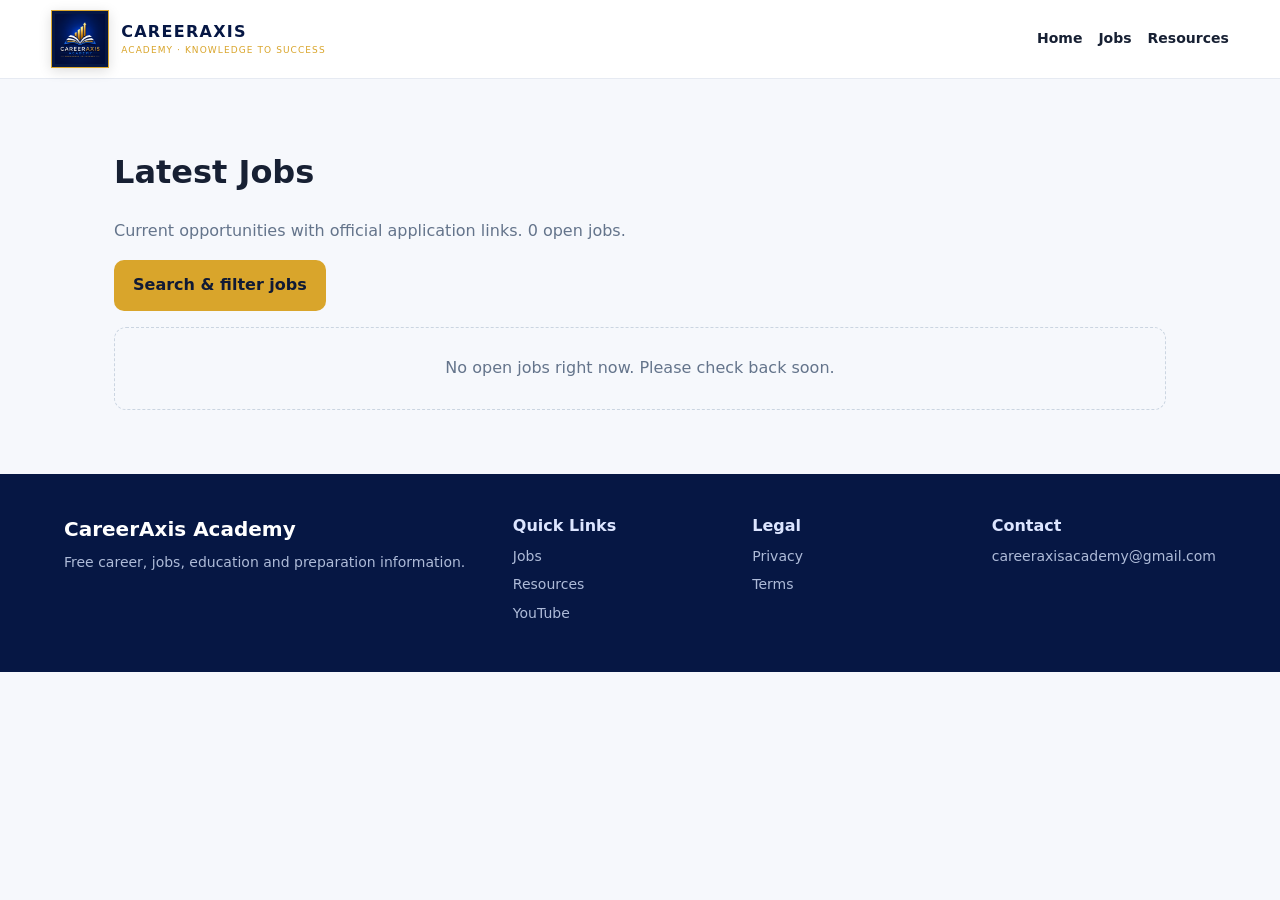
<file: jobs/index.html>
<!doctype html>
<!--careeraxis-generated-->
<html lang="en">
<head>
<meta charset="utf-8">
<meta name="viewport" content="width=device-width,initial-scale=1">
<title>Latest Jobs – Government, IT &amp; Fresher Openings | CareerAxis Academy</title>
<meta name="description" content="Browse current job openings with official application links, eligibility and last dates on CareerAxis Academy.">
<meta name="robots" content="index,follow,max-image-preview:large">
<link rel="canonical" href="https://careeraxisacademy.in/jobs/">
<link rel="icon" href="/assets/careeraxis-logo.png">
<meta property="og:type" content="website">
<meta property="og:site_name" content="CareerAxis Academy">
<meta property="og:title" content="Latest Jobs – Government, IT &amp; Fresher Openings | CareerAxis Academy">
<meta property="og:description" content="Browse current job openings with official application links, eligibility and last dates on CareerAxis Academy.">
<meta property="og:url" content="https://careeraxisacademy.in/jobs/">
<meta property="og:image" content="https://careeraxisacademy.in/assets/careeraxis-logo.png">
<meta name="twitter:card" content="summary">
<link rel="stylesheet" href="/styles.css">
<script type="application/ld+json">{"@context":"https://schema.org","@type":"CollectionPage","name":"Latest Jobs","url":"https://careeraxisacademy.in/jobs/"}</script>
</head>
<body>

<a class="skip-link" href="#main">Skip to content</a>
<header class="top">
  <a class="brand" href="/" aria-label="CareerAxis Academy home">
    <span class="logo-wrap"><img src="/assets/careeraxis-logo.png" alt="CareerAxis Academy"></span>
    <span><b>CAREERAXIS</b><small>ACADEMY · KNOWLEDGE TO SUCCESS</small></span>
  </a>
  <div class="static-links"><a href="/">Home</a><a href="/jobs/">Jobs</a><a href="/#resources">Resources</a></div>
</header>
<main id="main" class="section">

<h1>Latest Jobs</h1>
<p class="muted">Current opportunities with official application links. 0 open jobs.</p>
<p><a class="btn primary" href="/#jobs">Search &amp; filter jobs</a></p>
<p class="empty">No open jobs right now. Please check back soon.</p>
</main>

<footer>
  <div><strong>CareerAxis Academy</strong><p>Free career, jobs, education and preparation information.</p></div>
  <div><b>Quick Links</b><a href="/jobs/">Jobs</a><a href="/#resources">Resources</a><a href="/#youtube">YouTube</a></div>
  <div><b>Legal</b><a href="/privacy.html">Privacy</a><a href="/terms.html">Terms</a></div>
  <div><b>Contact</b><a href="mailto:careeraxisacademy@gmail.com">careeraxisacademy@gmail.com</a></div>
</footer>
</body>
</html>
</file>
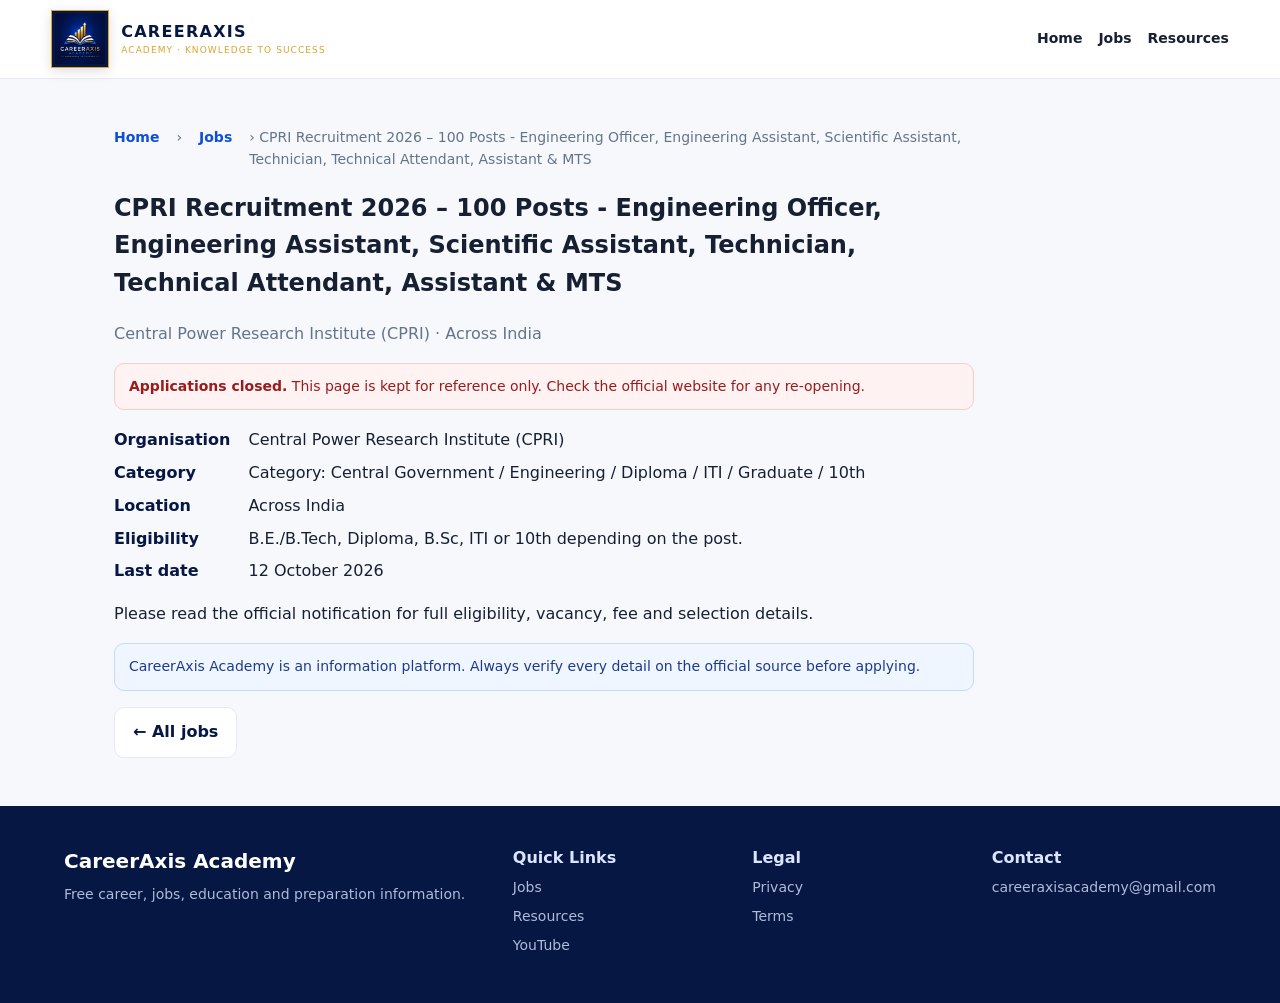
<file: jobs/cpri-recruitment-2026-100-posts-engineering-officer-engineering-assist-67ce82/index.html>
<!doctype html>
<!--careeraxis-generated-->
<html lang="en">
<head>
<meta charset="utf-8">
<meta name="viewport" content="width=device-width,initial-scale=1">
<title>CPRI Recruitment 2026 – 100 Posts - Engineering Officer, Engineering Assistant, Scientific Assistant, Technician, Technical Attendant, Assistant &amp; MTS – Central Power Research Institute (CPRI) | CareerAxis Academy</title>
<meta name="description" content="CPRI Recruitment 2026 – 100 Posts - Engineering Officer, Engineering Assistant, Scientific Assistant, Technician, Technical Attendant, Assistant &amp; MTS at…">
<meta name="robots" content="noindex,follow">
<link rel="canonical" href="https://careeraxisacademy.in/jobs/cpri-recruitment-2026-100-posts-engineering-officer-engineering-assist-67ce82/">
<link rel="icon" href="/assets/careeraxis-logo.png">
<meta property="og:type" content="website">
<meta property="og:site_name" content="CareerAxis Academy">
<meta property="og:title" content="CPRI Recruitment 2026 – 100 Posts - Engineering Officer, Engineering Assistant, Scientific Assistant, Technician, Technical Attendant, Assistant &amp; MTS – Central Power Research Institute (CPRI) | CareerAxis Academy">
<meta property="og:description" content="CPRI Recruitment 2026 – 100 Posts - Engineering Officer, Engineering Assistant, Scientific Assistant, Technician, Technical Attendant, Assistant &amp; MTS at…">
<meta property="og:url" content="https://careeraxisacademy.in/jobs/cpri-recruitment-2026-100-posts-engineering-officer-engineering-assist-67ce82/">
<meta property="og:image" content="https://careeraxisacademy.in/assets/careeraxis-logo.png">
<meta name="twitter:card" content="summary">
<link rel="stylesheet" href="/styles.css">
<script type="application/ld+json">{"@context":"https://schema.org","@type":"BreadcrumbList","itemListElement":[{"@type":"ListItem","position":1,"name":"Home","item":"https://careeraxisacademy.in/"},{"@type":"ListItem","position":2,"name":"Jobs","item":"https://careeraxisacademy.in/jobs/"},{"@type":"ListItem","position":3,"name":"CPRI Recruitment 2026 – 100 Posts - Engineering Officer, Engineering Assistant, Scientific Assistant, Technician, Technical Attendant, Assistant \u0026 MTS","item":"https://careeraxisacademy.in/jobs/cpri-recruitment-2026-100-posts-engineering-officer-engineering-assist-67ce82/"}]}</script>
</head>
<body>

<a class="skip-link" href="#main">Skip to content</a>
<header class="top">
  <a class="brand" href="/" aria-label="CareerAxis Academy home">
    <span class="logo-wrap"><img src="/assets/careeraxis-logo.png" alt="CareerAxis Academy"></span>
    <span><b>CAREERAXIS</b><small>ACADEMY · KNOWLEDGE TO SUCCESS</small></span>
  </a>
  <div class="static-links"><a href="/">Home</a><a href="/jobs/">Jobs</a><a href="/#resources">Resources</a></div>
</header>
<main id="main" class="section">

<article class="job-detail">
  <nav class="crumbs" aria-label="Breadcrumb"><a href="/">Home</a> › <a href="/jobs/">Jobs</a> › CPRI Recruitment 2026 – 100 Posts - Engineering Officer, Engineering Assistant, Scientific Assistant, Technician, Technical Attendant, Assistant &amp; MTS</nav>
  <h1>CPRI Recruitment 2026 – 100 Posts - Engineering Officer, Engineering Assistant, Scientific Assistant, Technician, Technical Attendant, Assistant &amp; MTS</h1>
  <p class="muted">Central Power Research Institute (CPRI) · Across India</p>
  <div class="notice closed"><b>Applications closed.</b> This page is kept for reference only. Check the official website for any re-opening.</div>
  <dl><dt>Organisation</dt><dd>Central Power Research Institute (CPRI)</dd><dt>Category</dt><dd>Category: Central Government / Engineering / Diploma / ITI / Graduate / 10th</dd><dt>Location</dt><dd>Across India</dd><dt>Eligibility</dt><dd>B.E./B.Tech, Diploma, B.Sc, ITI or 10th depending on the post.</dd><dt>Last date</dt><dd>12 October 2026</dd></dl>
  <p>Please read the official notification for full eligibility, vacancy, fee and selection details.</p>
  <div class="notice">CareerAxis Academy is an information platform. Always verify every detail on the official source before applying.</div>
  <div class="job-actions">
    <a class="btn outline" href="/jobs/">← All jobs</a>
    
  </div>
</article>
</main>

<footer>
  <div><strong>CareerAxis Academy</strong><p>Free career, jobs, education and preparation information.</p></div>
  <div><b>Quick Links</b><a href="/jobs/">Jobs</a><a href="/#resources">Resources</a><a href="/#youtube">YouTube</a></div>
  <div><b>Legal</b><a href="/privacy.html">Privacy</a><a href="/terms.html">Terms</a></div>
  <div><b>Contact</b><a href="mailto:careeraxisacademy@gmail.com">careeraxisacademy@gmail.com</a></div>
</footer>
</body>
</html>
</file>
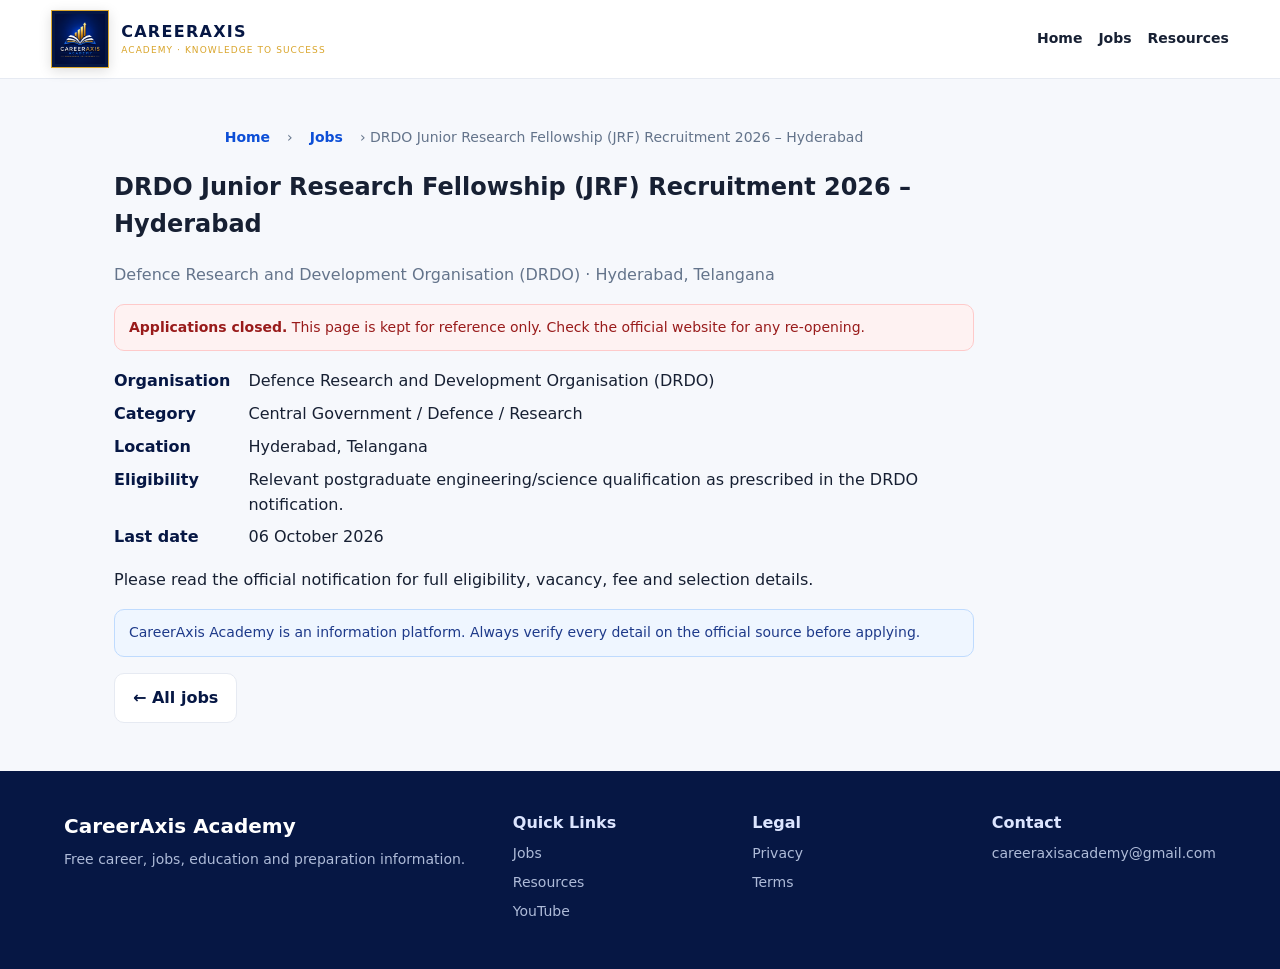
<file: jobs/drdo-junior-research-fellowship-jrf-recruitment-2026-hyderabad-defence-f3a633/index.html>
<!doctype html>
<!--careeraxis-generated-->
<html lang="en">
<head>
<meta charset="utf-8">
<meta name="viewport" content="width=device-width,initial-scale=1">
<title>DRDO Junior Research Fellowship (JRF) Recruitment 2026 – Hyderabad – Defence Research and Development Organisation (DRDO) | CareerAxis Academy</title>
<meta name="description" content="DRDO Junior Research Fellowship (JRF) Recruitment 2026 – Hyderabad at Defence Research and Development Organisation (DRDO), Hyderabad, Telangana.…">
<meta name="robots" content="noindex,follow">
<link rel="canonical" href="https://careeraxisacademy.in/jobs/drdo-junior-research-fellowship-jrf-recruitment-2026-hyderabad-defence-f3a633/">
<link rel="icon" href="/assets/careeraxis-logo.png">
<meta property="og:type" content="website">
<meta property="og:site_name" content="CareerAxis Academy">
<meta property="og:title" content="DRDO Junior Research Fellowship (JRF) Recruitment 2026 – Hyderabad – Defence Research and Development Organisation (DRDO) | CareerAxis Academy">
<meta property="og:description" content="DRDO Junior Research Fellowship (JRF) Recruitment 2026 – Hyderabad at Defence Research and Development Organisation (DRDO), Hyderabad, Telangana.…">
<meta property="og:url" content="https://careeraxisacademy.in/jobs/drdo-junior-research-fellowship-jrf-recruitment-2026-hyderabad-defence-f3a633/">
<meta property="og:image" content="https://careeraxisacademy.in/assets/careeraxis-logo.png">
<meta name="twitter:card" content="summary">
<link rel="stylesheet" href="/styles.css">
<script type="application/ld+json">{"@context":"https://schema.org","@type":"BreadcrumbList","itemListElement":[{"@type":"ListItem","position":1,"name":"Home","item":"https://careeraxisacademy.in/"},{"@type":"ListItem","position":2,"name":"Jobs","item":"https://careeraxisacademy.in/jobs/"},{"@type":"ListItem","position":3,"name":"DRDO Junior Research Fellowship (JRF) Recruitment 2026 – Hyderabad","item":"https://careeraxisacademy.in/jobs/drdo-junior-research-fellowship-jrf-recruitment-2026-hyderabad-defence-f3a633/"}]}</script>
</head>
<body>

<a class="skip-link" href="#main">Skip to content</a>
<header class="top">
  <a class="brand" href="/" aria-label="CareerAxis Academy home">
    <span class="logo-wrap"><img src="/assets/careeraxis-logo.png" alt="CareerAxis Academy"></span>
    <span><b>CAREERAXIS</b><small>ACADEMY · KNOWLEDGE TO SUCCESS</small></span>
  </a>
  <div class="static-links"><a href="/">Home</a><a href="/jobs/">Jobs</a><a href="/#resources">Resources</a></div>
</header>
<main id="main" class="section">

<article class="job-detail">
  <nav class="crumbs" aria-label="Breadcrumb"><a href="/">Home</a> › <a href="/jobs/">Jobs</a> › DRDO Junior Research Fellowship (JRF) Recruitment 2026 – Hyderabad</nav>
  <h1>DRDO Junior Research Fellowship (JRF) Recruitment 2026 – Hyderabad</h1>
  <p class="muted">Defence Research and Development Organisation (DRDO) · Hyderabad, Telangana</p>
  <div class="notice closed"><b>Applications closed.</b> This page is kept for reference only. Check the official website for any re-opening.</div>
  <dl><dt>Organisation</dt><dd>Defence Research and Development Organisation (DRDO)</dd><dt>Category</dt><dd>Central Government / Defence / Research</dd><dt>Location</dt><dd>Hyderabad, Telangana</dd><dt>Eligibility</dt><dd>Relevant postgraduate engineering/science qualification as prescribed in the DRDO notification.</dd><dt>Last date</dt><dd>06 October 2026</dd></dl>
  <p>Please read the official notification for full eligibility, vacancy, fee and selection details.</p>
  <div class="notice">CareerAxis Academy is an information platform. Always verify every detail on the official source before applying.</div>
  <div class="job-actions">
    <a class="btn outline" href="/jobs/">← All jobs</a>
    
  </div>
</article>
</main>

<footer>
  <div><strong>CareerAxis Academy</strong><p>Free career, jobs, education and preparation information.</p></div>
  <div><b>Quick Links</b><a href="/jobs/">Jobs</a><a href="/#resources">Resources</a><a href="/#youtube">YouTube</a></div>
  <div><b>Legal</b><a href="/privacy.html">Privacy</a><a href="/terms.html">Terms</a></div>
  <div><b>Contact</b><a href="mailto:careeraxisacademy@gmail.com">careeraxisacademy@gmail.com</a></div>
</footer>
</body>
</html>
</file>
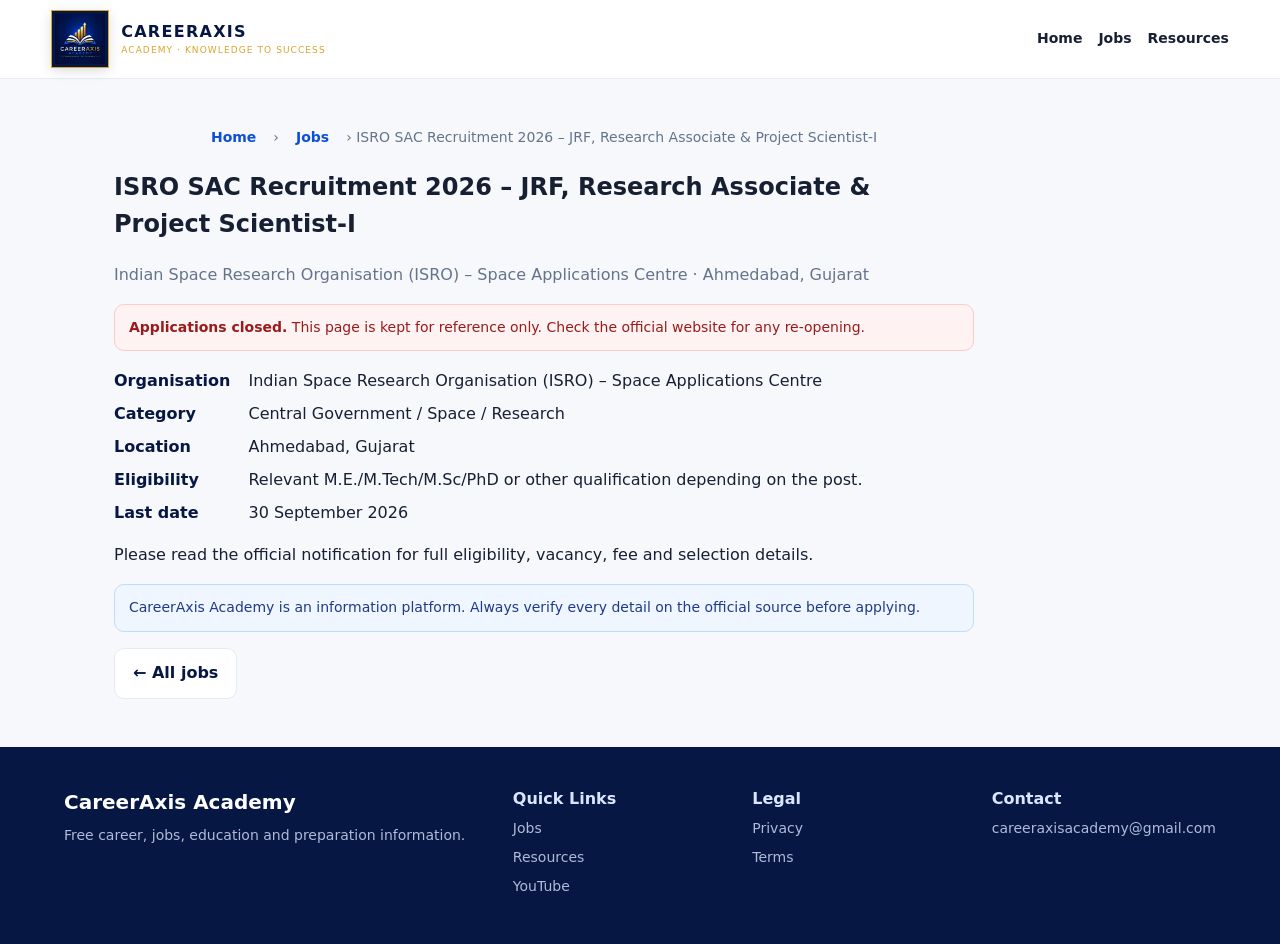
<file: jobs/isro-sac-recruitment-2026-jrf-research-associate-project-scientist-i-i-1db878/index.html>
<!doctype html>
<!--careeraxis-generated-->
<html lang="en">
<head>
<meta charset="utf-8">
<meta name="viewport" content="width=device-width,initial-scale=1">
<title>ISRO SAC Recruitment 2026 – JRF, Research Associate &amp; Project Scientist-I – Indian Space Research Organisation (ISRO) – Space Applications Centre | CareerAxis Academy</title>
<meta name="description" content="ISRO SAC Recruitment 2026 – JRF, Research Associate &amp; Project Scientist-I at Indian Space Research Organisation (ISRO) – Space Applications Centre,…">
<meta name="robots" content="noindex,follow">
<link rel="canonical" href="https://careeraxisacademy.in/jobs/isro-sac-recruitment-2026-jrf-research-associate-project-scientist-i-i-1db878/">
<link rel="icon" href="/assets/careeraxis-logo.png">
<meta property="og:type" content="website">
<meta property="og:site_name" content="CareerAxis Academy">
<meta property="og:title" content="ISRO SAC Recruitment 2026 – JRF, Research Associate &amp; Project Scientist-I – Indian Space Research Organisation (ISRO) – Space Applications Centre | CareerAxis Academy">
<meta property="og:description" content="ISRO SAC Recruitment 2026 – JRF, Research Associate &amp; Project Scientist-I at Indian Space Research Organisation (ISRO) – Space Applications Centre,…">
<meta property="og:url" content="https://careeraxisacademy.in/jobs/isro-sac-recruitment-2026-jrf-research-associate-project-scientist-i-i-1db878/">
<meta property="og:image" content="https://careeraxisacademy.in/assets/careeraxis-logo.png">
<meta name="twitter:card" content="summary">
<link rel="stylesheet" href="/styles.css">
<script type="application/ld+json">{"@context":"https://schema.org","@type":"BreadcrumbList","itemListElement":[{"@type":"ListItem","position":1,"name":"Home","item":"https://careeraxisacademy.in/"},{"@type":"ListItem","position":2,"name":"Jobs","item":"https://careeraxisacademy.in/jobs/"},{"@type":"ListItem","position":3,"name":"ISRO SAC Recruitment 2026 – JRF, Research Associate \u0026 Project Scientist-I","item":"https://careeraxisacademy.in/jobs/isro-sac-recruitment-2026-jrf-research-associate-project-scientist-i-i-1db878/"}]}</script>
</head>
<body>

<a class="skip-link" href="#main">Skip to content</a>
<header class="top">
  <a class="brand" href="/" aria-label="CareerAxis Academy home">
    <span class="logo-wrap"><img src="/assets/careeraxis-logo.png" alt="CareerAxis Academy"></span>
    <span><b>CAREERAXIS</b><small>ACADEMY · KNOWLEDGE TO SUCCESS</small></span>
  </a>
  <div class="static-links"><a href="/">Home</a><a href="/jobs/">Jobs</a><a href="/#resources">Resources</a></div>
</header>
<main id="main" class="section">

<article class="job-detail">
  <nav class="crumbs" aria-label="Breadcrumb"><a href="/">Home</a> › <a href="/jobs/">Jobs</a> › ISRO SAC Recruitment 2026 – JRF, Research Associate &amp; Project Scientist-I</nav>
  <h1>ISRO SAC Recruitment 2026 – JRF, Research Associate &amp; Project Scientist-I</h1>
  <p class="muted">Indian Space Research Organisation (ISRO) – Space Applications Centre · Ahmedabad, Gujarat</p>
  <div class="notice closed"><b>Applications closed.</b> This page is kept for reference only. Check the official website for any re-opening.</div>
  <dl><dt>Organisation</dt><dd>Indian Space Research Organisation (ISRO) – Space Applications Centre</dd><dt>Category</dt><dd>Central Government / Space / Research</dd><dt>Location</dt><dd>Ahmedabad, Gujarat</dd><dt>Eligibility</dt><dd>Relevant M.E./M.Tech/M.Sc/PhD or other qualification depending on the post.</dd><dt>Last date</dt><dd>30 September 2026</dd></dl>
  <p>Please read the official notification for full eligibility, vacancy, fee and selection details.</p>
  <div class="notice">CareerAxis Academy is an information platform. Always verify every detail on the official source before applying.</div>
  <div class="job-actions">
    <a class="btn outline" href="/jobs/">← All jobs</a>
    
  </div>
</article>
</main>

<footer>
  <div><strong>CareerAxis Academy</strong><p>Free career, jobs, education and preparation information.</p></div>
  <div><b>Quick Links</b><a href="/jobs/">Jobs</a><a href="/#resources">Resources</a><a href="/#youtube">YouTube</a></div>
  <div><b>Legal</b><a href="/privacy.html">Privacy</a><a href="/terms.html">Terms</a></div>
  <div><b>Contact</b><a href="mailto:careeraxisacademy@gmail.com">careeraxisacademy@gmail.com</a></div>
</footer>
</body>
</html>
</file>
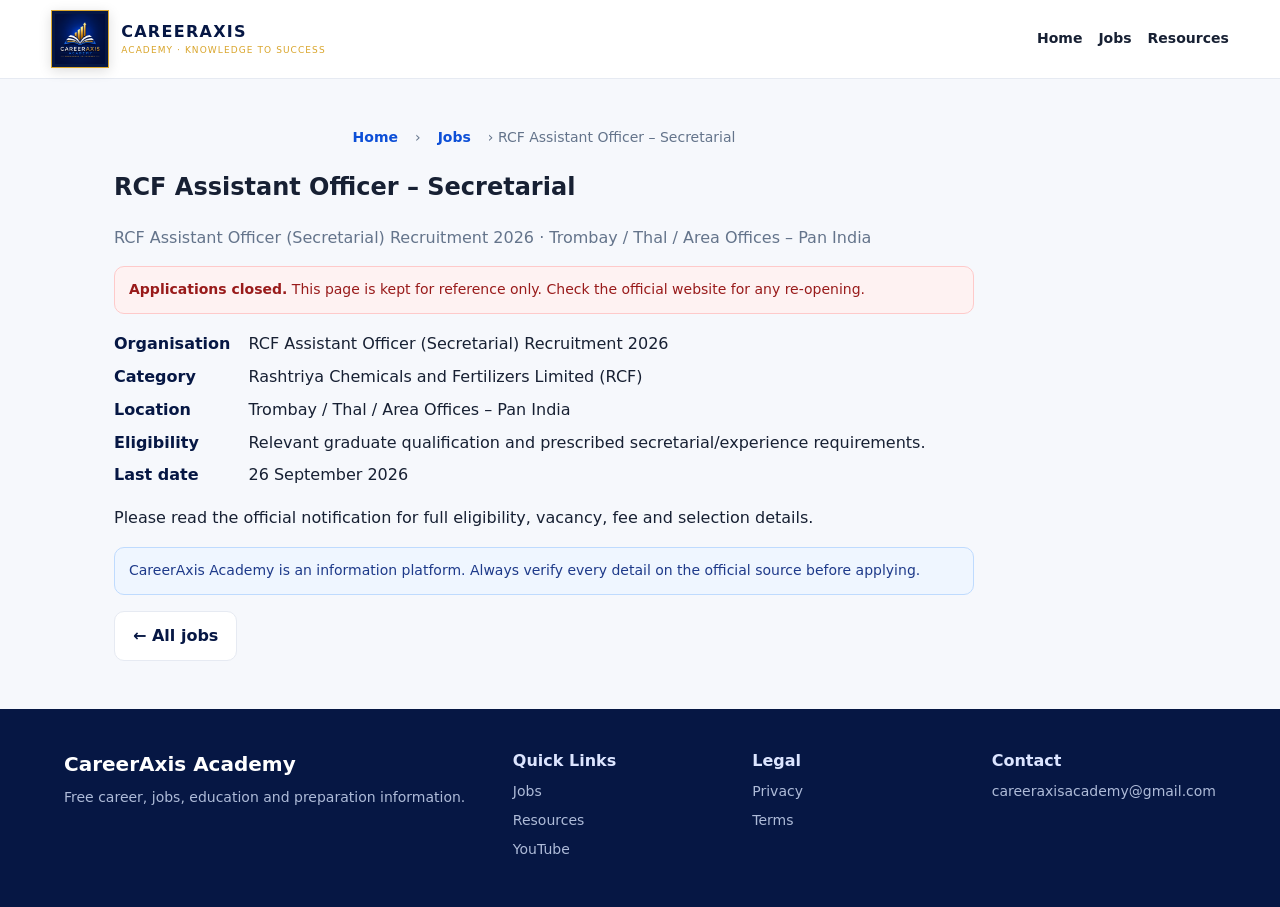
<file: jobs/rcf-assistant-officer-secretarial-rcf-assistant-officer-secretarial-re-9b9985/index.html>
<!doctype html>
<!--careeraxis-generated-->
<html lang="en">
<head>
<meta charset="utf-8">
<meta name="viewport" content="width=device-width,initial-scale=1">
<title>RCF Assistant Officer – Secretarial – RCF Assistant Officer (Secretarial) Recruitment 2026 | CareerAxis Academy</title>
<meta name="description" content="RCF Assistant Officer – Secretarial at RCF Assistant Officer (Secretarial) Recruitment 2026, Trombay / Thal / Area Offices – Pan India. Eligibility:…">
<meta name="robots" content="noindex,follow">
<link rel="canonical" href="https://careeraxisacademy.in/jobs/rcf-assistant-officer-secretarial-rcf-assistant-officer-secretarial-re-9b9985/">
<link rel="icon" href="/assets/careeraxis-logo.png">
<meta property="og:type" content="website">
<meta property="og:site_name" content="CareerAxis Academy">
<meta property="og:title" content="RCF Assistant Officer – Secretarial – RCF Assistant Officer (Secretarial) Recruitment 2026 | CareerAxis Academy">
<meta property="og:description" content="RCF Assistant Officer – Secretarial at RCF Assistant Officer (Secretarial) Recruitment 2026, Trombay / Thal / Area Offices – Pan India. Eligibility:…">
<meta property="og:url" content="https://careeraxisacademy.in/jobs/rcf-assistant-officer-secretarial-rcf-assistant-officer-secretarial-re-9b9985/">
<meta property="og:image" content="https://careeraxisacademy.in/assets/careeraxis-logo.png">
<meta name="twitter:card" content="summary">
<link rel="stylesheet" href="/styles.css">
<script type="application/ld+json">{"@context":"https://schema.org","@type":"BreadcrumbList","itemListElement":[{"@type":"ListItem","position":1,"name":"Home","item":"https://careeraxisacademy.in/"},{"@type":"ListItem","position":2,"name":"Jobs","item":"https://careeraxisacademy.in/jobs/"},{"@type":"ListItem","position":3,"name":"RCF Assistant Officer – Secretarial","item":"https://careeraxisacademy.in/jobs/rcf-assistant-officer-secretarial-rcf-assistant-officer-secretarial-re-9b9985/"}]}</script>
</head>
<body>

<a class="skip-link" href="#main">Skip to content</a>
<header class="top">
  <a class="brand" href="/" aria-label="CareerAxis Academy home">
    <span class="logo-wrap"><img src="/assets/careeraxis-logo.png" alt="CareerAxis Academy"></span>
    <span><b>CAREERAXIS</b><small>ACADEMY · KNOWLEDGE TO SUCCESS</small></span>
  </a>
  <div class="static-links"><a href="/">Home</a><a href="/jobs/">Jobs</a><a href="/#resources">Resources</a></div>
</header>
<main id="main" class="section">

<article class="job-detail">
  <nav class="crumbs" aria-label="Breadcrumb"><a href="/">Home</a> › <a href="/jobs/">Jobs</a> › RCF Assistant Officer – Secretarial</nav>
  <h1>RCF Assistant Officer – Secretarial</h1>
  <p class="muted">RCF Assistant Officer (Secretarial) Recruitment 2026 · Trombay / Thal / Area Offices – Pan India</p>
  <div class="notice closed"><b>Applications closed.</b> This page is kept for reference only. Check the official website for any re-opening.</div>
  <dl><dt>Organisation</dt><dd>RCF Assistant Officer (Secretarial) Recruitment 2026</dd><dt>Category</dt><dd>Rashtriya Chemicals and Fertilizers Limited (RCF)</dd><dt>Location</dt><dd>Trombay / Thal / Area Offices – Pan India</dd><dt>Eligibility</dt><dd>Relevant graduate qualification and prescribed secretarial/experience requirements.</dd><dt>Last date</dt><dd>26 September 2026</dd></dl>
  <p>Please read the official notification for full eligibility, vacancy, fee and selection details.</p>
  <div class="notice">CareerAxis Academy is an information platform. Always verify every detail on the official source before applying.</div>
  <div class="job-actions">
    <a class="btn outline" href="/jobs/">← All jobs</a>
    
  </div>
</article>
</main>

<footer>
  <div><strong>CareerAxis Academy</strong><p>Free career, jobs, education and preparation information.</p></div>
  <div><b>Quick Links</b><a href="/jobs/">Jobs</a><a href="/#resources">Resources</a><a href="/#youtube">YouTube</a></div>
  <div><b>Legal</b><a href="/privacy.html">Privacy</a><a href="/terms.html">Terms</a></div>
  <div><b>Contact</b><a href="mailto:careeraxisacademy@gmail.com">careeraxisacademy@gmail.com</a></div>
</footer>
</body>
</html>
</file>
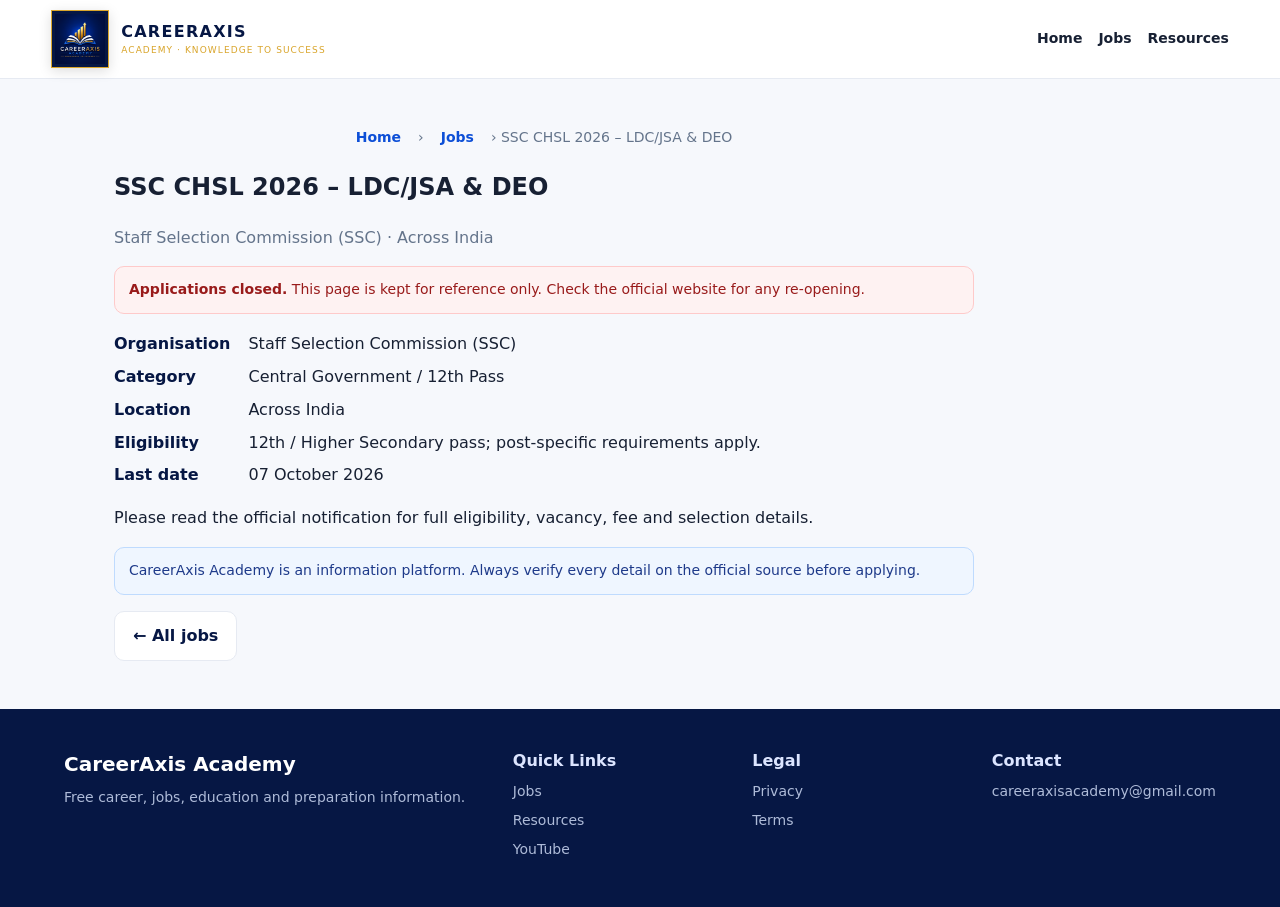
<file: jobs/ssc-chsl-2026-ldc-jsa-deo-staff-selection-commission-ssc-3ca14f/index.html>
<!doctype html>
<!--careeraxis-generated-->
<html lang="en">
<head>
<meta charset="utf-8">
<meta name="viewport" content="width=device-width,initial-scale=1">
<title>SSC CHSL 2026 – LDC/JSA &amp; DEO – Staff Selection Commission (SSC) | CareerAxis Academy</title>
<meta name="description" content="SSC CHSL 2026 – LDC/JSA &amp; DEO at Staff Selection Commission (SSC), Across India. Eligibility: 12th / Higher Secondary pass; post-specific requirements…">
<meta name="robots" content="noindex,follow">
<link rel="canonical" href="https://careeraxisacademy.in/jobs/ssc-chsl-2026-ldc-jsa-deo-staff-selection-commission-ssc-3ca14f/">
<link rel="icon" href="/assets/careeraxis-logo.png">
<meta property="og:type" content="website">
<meta property="og:site_name" content="CareerAxis Academy">
<meta property="og:title" content="SSC CHSL 2026 – LDC/JSA &amp; DEO – Staff Selection Commission (SSC) | CareerAxis Academy">
<meta property="og:description" content="SSC CHSL 2026 – LDC/JSA &amp; DEO at Staff Selection Commission (SSC), Across India. Eligibility: 12th / Higher Secondary pass; post-specific requirements…">
<meta property="og:url" content="https://careeraxisacademy.in/jobs/ssc-chsl-2026-ldc-jsa-deo-staff-selection-commission-ssc-3ca14f/">
<meta property="og:image" content="https://careeraxisacademy.in/assets/careeraxis-logo.png">
<meta name="twitter:card" content="summary">
<link rel="stylesheet" href="/styles.css">
<script type="application/ld+json">{"@context":"https://schema.org","@type":"BreadcrumbList","itemListElement":[{"@type":"ListItem","position":1,"name":"Home","item":"https://careeraxisacademy.in/"},{"@type":"ListItem","position":2,"name":"Jobs","item":"https://careeraxisacademy.in/jobs/"},{"@type":"ListItem","position":3,"name":"SSC CHSL 2026 – LDC/JSA \u0026 DEO","item":"https://careeraxisacademy.in/jobs/ssc-chsl-2026-ldc-jsa-deo-staff-selection-commission-ssc-3ca14f/"}]}</script>
</head>
<body>

<a class="skip-link" href="#main">Skip to content</a>
<header class="top">
  <a class="brand" href="/" aria-label="CareerAxis Academy home">
    <span class="logo-wrap"><img src="/assets/careeraxis-logo.png" alt="CareerAxis Academy"></span>
    <span><b>CAREERAXIS</b><small>ACADEMY · KNOWLEDGE TO SUCCESS</small></span>
  </a>
  <div class="static-links"><a href="/">Home</a><a href="/jobs/">Jobs</a><a href="/#resources">Resources</a></div>
</header>
<main id="main" class="section">

<article class="job-detail">
  <nav class="crumbs" aria-label="Breadcrumb"><a href="/">Home</a> › <a href="/jobs/">Jobs</a> › SSC CHSL 2026 – LDC/JSA &amp; DEO</nav>
  <h1>SSC CHSL 2026 – LDC/JSA &amp; DEO</h1>
  <p class="muted">Staff Selection Commission (SSC) · Across India</p>
  <div class="notice closed"><b>Applications closed.</b> This page is kept for reference only. Check the official website for any re-opening.</div>
  <dl><dt>Organisation</dt><dd>Staff Selection Commission (SSC)</dd><dt>Category</dt><dd>Central Government / 12th Pass</dd><dt>Location</dt><dd>Across India</dd><dt>Eligibility</dt><dd>12th / Higher Secondary pass; post-specific requirements apply.</dd><dt>Last date</dt><dd>07 October 2026</dd></dl>
  <p>Please read the official notification for full eligibility, vacancy, fee and selection details.</p>
  <div class="notice">CareerAxis Academy is an information platform. Always verify every detail on the official source before applying.</div>
  <div class="job-actions">
    <a class="btn outline" href="/jobs/">← All jobs</a>
    
  </div>
</article>
</main>

<footer>
  <div><strong>CareerAxis Academy</strong><p>Free career, jobs, education and preparation information.</p></div>
  <div><b>Quick Links</b><a href="/jobs/">Jobs</a><a href="/#resources">Resources</a><a href="/#youtube">YouTube</a></div>
  <div><b>Legal</b><a href="/privacy.html">Privacy</a><a href="/terms.html">Terms</a></div>
  <div><b>Contact</b><a href="mailto:careeraxisacademy@gmail.com">careeraxisacademy@gmail.com</a></div>
</footer>
</body>
</html>
</file>
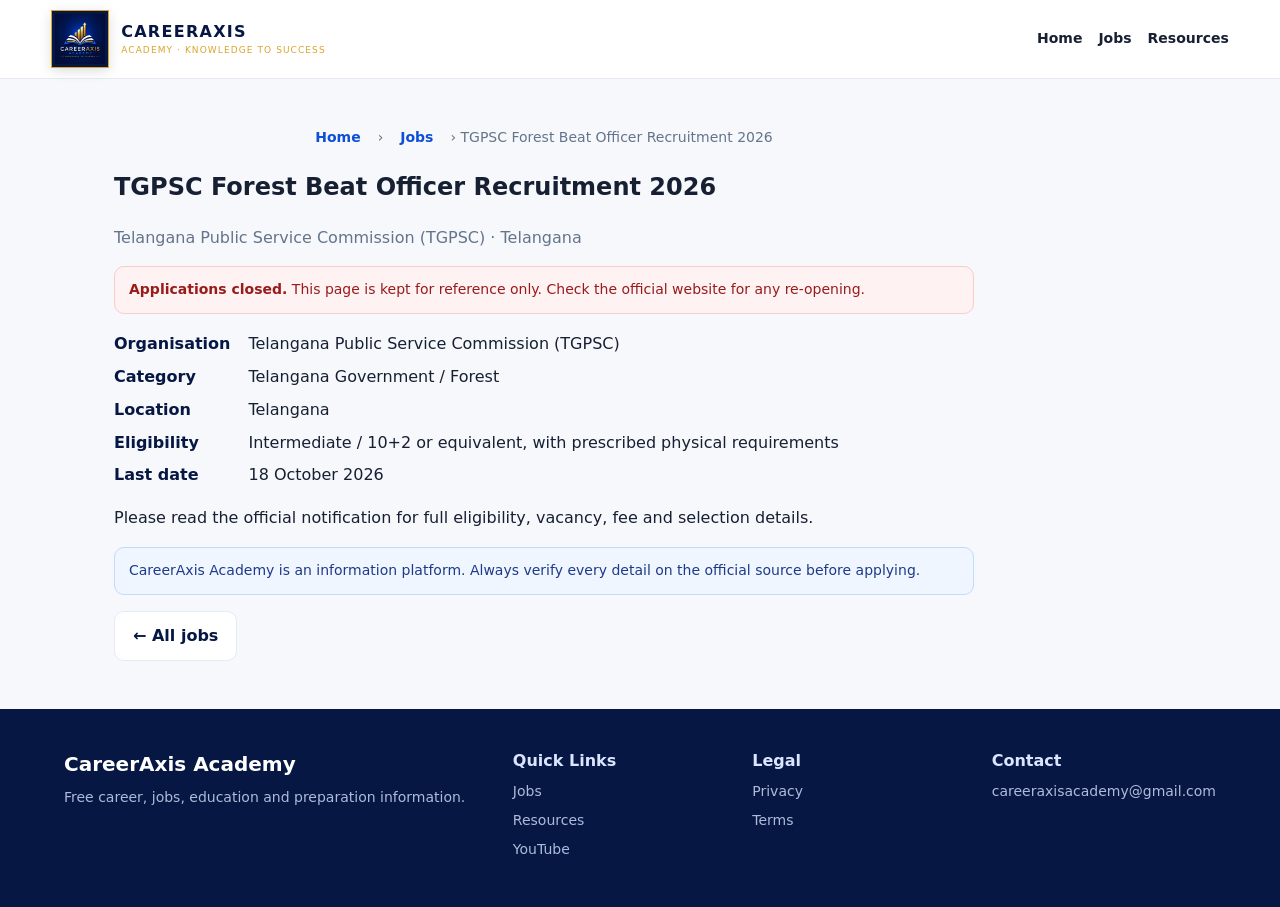
<file: jobs/tgpsc-forest-beat-officer-recruitment-2026-telangana-public-service-co-a22925/index.html>
<!doctype html>
<!--careeraxis-generated-->
<html lang="en">
<head>
<meta charset="utf-8">
<meta name="viewport" content="width=device-width,initial-scale=1">
<title>TGPSC Forest Beat Officer Recruitment 2026 – Telangana Public Service Commission (TGPSC) | CareerAxis Academy</title>
<meta name="description" content="TGPSC Forest Beat Officer Recruitment 2026 at Telangana Public Service Commission (TGPSC), Telangana. Eligibility: Intermediate / 10+2 or equivalent,…">
<meta name="robots" content="noindex,follow">
<link rel="canonical" href="https://careeraxisacademy.in/jobs/tgpsc-forest-beat-officer-recruitment-2026-telangana-public-service-co-a22925/">
<link rel="icon" href="/assets/careeraxis-logo.png">
<meta property="og:type" content="website">
<meta property="og:site_name" content="CareerAxis Academy">
<meta property="og:title" content="TGPSC Forest Beat Officer Recruitment 2026 – Telangana Public Service Commission (TGPSC) | CareerAxis Academy">
<meta property="og:description" content="TGPSC Forest Beat Officer Recruitment 2026 at Telangana Public Service Commission (TGPSC), Telangana. Eligibility: Intermediate / 10+2 or equivalent,…">
<meta property="og:url" content="https://careeraxisacademy.in/jobs/tgpsc-forest-beat-officer-recruitment-2026-telangana-public-service-co-a22925/">
<meta property="og:image" content="https://careeraxisacademy.in/assets/careeraxis-logo.png">
<meta name="twitter:card" content="summary">
<link rel="stylesheet" href="/styles.css">
<script type="application/ld+json">{"@context":"https://schema.org","@type":"BreadcrumbList","itemListElement":[{"@type":"ListItem","position":1,"name":"Home","item":"https://careeraxisacademy.in/"},{"@type":"ListItem","position":2,"name":"Jobs","item":"https://careeraxisacademy.in/jobs/"},{"@type":"ListItem","position":3,"name":"TGPSC Forest Beat Officer Recruitment 2026","item":"https://careeraxisacademy.in/jobs/tgpsc-forest-beat-officer-recruitment-2026-telangana-public-service-co-a22925/"}]}</script>
</head>
<body>

<a class="skip-link" href="#main">Skip to content</a>
<header class="top">
  <a class="brand" href="/" aria-label="CareerAxis Academy home">
    <span class="logo-wrap"><img src="/assets/careeraxis-logo.png" alt="CareerAxis Academy"></span>
    <span><b>CAREERAXIS</b><small>ACADEMY · KNOWLEDGE TO SUCCESS</small></span>
  </a>
  <div class="static-links"><a href="/">Home</a><a href="/jobs/">Jobs</a><a href="/#resources">Resources</a></div>
</header>
<main id="main" class="section">

<article class="job-detail">
  <nav class="crumbs" aria-label="Breadcrumb"><a href="/">Home</a> › <a href="/jobs/">Jobs</a> › TGPSC Forest Beat Officer Recruitment 2026</nav>
  <h1>TGPSC Forest Beat Officer Recruitment 2026</h1>
  <p class="muted">Telangana Public Service Commission (TGPSC) · Telangana</p>
  <div class="notice closed"><b>Applications closed.</b> This page is kept for reference only. Check the official website for any re-opening.</div>
  <dl><dt>Organisation</dt><dd>Telangana Public Service Commission (TGPSC)</dd><dt>Category</dt><dd>Telangana Government / Forest</dd><dt>Location</dt><dd>Telangana</dd><dt>Eligibility</dt><dd>Intermediate / 10+2 or equivalent, with prescribed physical requirements</dd><dt>Last date</dt><dd>18 October 2026</dd></dl>
  <p>Please read the official notification for full eligibility, vacancy, fee and selection details.</p>
  <div class="notice">CareerAxis Academy is an information platform. Always verify every detail on the official source before applying.</div>
  <div class="job-actions">
    <a class="btn outline" href="/jobs/">← All jobs</a>
    
  </div>
</article>
</main>

<footer>
  <div><strong>CareerAxis Academy</strong><p>Free career, jobs, education and preparation information.</p></div>
  <div><b>Quick Links</b><a href="/jobs/">Jobs</a><a href="/#resources">Resources</a><a href="/#youtube">YouTube</a></div>
  <div><b>Legal</b><a href="/privacy.html">Privacy</a><a href="/terms.html">Terms</a></div>
  <div><b>Contact</b><a href="mailto:careeraxisacademy@gmail.com">careeraxisacademy@gmail.com</a></div>
</footer>
</body>
</html>
</file>
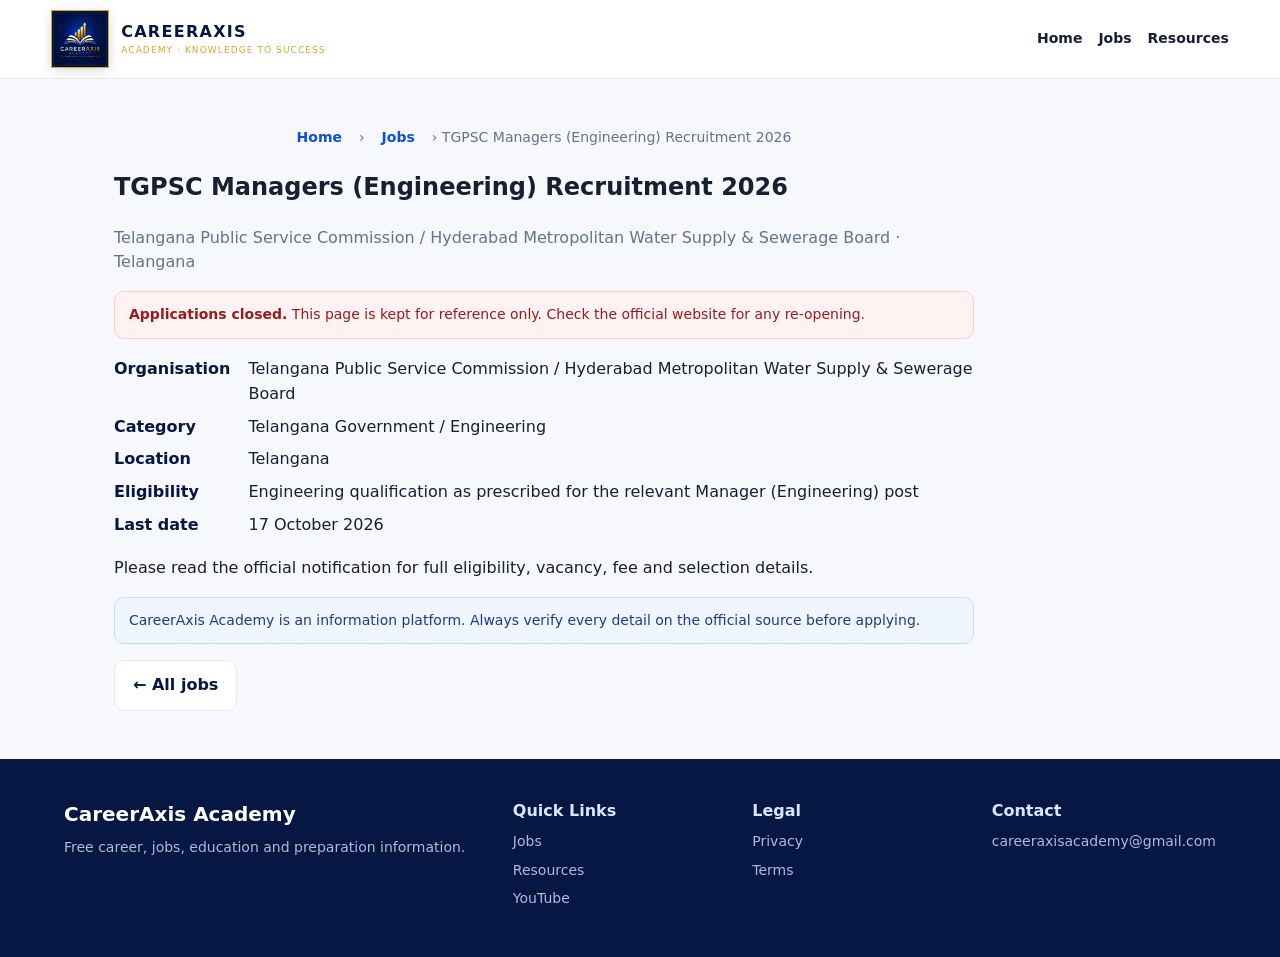
<file: jobs/tgpsc-managers-engineering-recruitment-2026-telangana-public-service-c-97332f/index.html>
<!doctype html>
<!--careeraxis-generated-->
<html lang="en">
<head>
<meta charset="utf-8">
<meta name="viewport" content="width=device-width,initial-scale=1">
<title>TGPSC Managers (Engineering) Recruitment 2026 – Telangana Public Service Commission / Hyderabad Metropolitan Water Supply &amp; Sewerage Board | CareerAxis Academy</title>
<meta name="description" content="TGPSC Managers (Engineering) Recruitment 2026 at Telangana Public Service Commission / Hyderabad Metropolitan Water Supply &amp; Sewerage Board, Telangana.…">
<meta name="robots" content="noindex,follow">
<link rel="canonical" href="https://careeraxisacademy.in/jobs/tgpsc-managers-engineering-recruitment-2026-telangana-public-service-c-97332f/">
<link rel="icon" href="/assets/careeraxis-logo.png">
<meta property="og:type" content="website">
<meta property="og:site_name" content="CareerAxis Academy">
<meta property="og:title" content="TGPSC Managers (Engineering) Recruitment 2026 – Telangana Public Service Commission / Hyderabad Metropolitan Water Supply &amp; Sewerage Board | CareerAxis Academy">
<meta property="og:description" content="TGPSC Managers (Engineering) Recruitment 2026 at Telangana Public Service Commission / Hyderabad Metropolitan Water Supply &amp; Sewerage Board, Telangana.…">
<meta property="og:url" content="https://careeraxisacademy.in/jobs/tgpsc-managers-engineering-recruitment-2026-telangana-public-service-c-97332f/">
<meta property="og:image" content="https://careeraxisacademy.in/assets/careeraxis-logo.png">
<meta name="twitter:card" content="summary">
<link rel="stylesheet" href="/styles.css">
<script type="application/ld+json">{"@context":"https://schema.org","@type":"BreadcrumbList","itemListElement":[{"@type":"ListItem","position":1,"name":"Home","item":"https://careeraxisacademy.in/"},{"@type":"ListItem","position":2,"name":"Jobs","item":"https://careeraxisacademy.in/jobs/"},{"@type":"ListItem","position":3,"name":"TGPSC Managers (Engineering) Recruitment 2026","item":"https://careeraxisacademy.in/jobs/tgpsc-managers-engineering-recruitment-2026-telangana-public-service-c-97332f/"}]}</script>
</head>
<body>

<a class="skip-link" href="#main">Skip to content</a>
<header class="top">
  <a class="brand" href="/" aria-label="CareerAxis Academy home">
    <span class="logo-wrap"><img src="/assets/careeraxis-logo.png" alt="CareerAxis Academy"></span>
    <span><b>CAREERAXIS</b><small>ACADEMY · KNOWLEDGE TO SUCCESS</small></span>
  </a>
  <div class="static-links"><a href="/">Home</a><a href="/jobs/">Jobs</a><a href="/#resources">Resources</a></div>
</header>
<main id="main" class="section">

<article class="job-detail">
  <nav class="crumbs" aria-label="Breadcrumb"><a href="/">Home</a> › <a href="/jobs/">Jobs</a> › TGPSC Managers (Engineering) Recruitment 2026</nav>
  <h1>TGPSC Managers (Engineering) Recruitment 2026</h1>
  <p class="muted">Telangana Public Service Commission / Hyderabad Metropolitan Water Supply &amp; Sewerage Board · Telangana</p>
  <div class="notice closed"><b>Applications closed.</b> This page is kept for reference only. Check the official website for any re-opening.</div>
  <dl><dt>Organisation</dt><dd>Telangana Public Service Commission / Hyderabad Metropolitan Water Supply &amp; Sewerage Board</dd><dt>Category</dt><dd>Telangana Government / Engineering</dd><dt>Location</dt><dd>Telangana</dd><dt>Eligibility</dt><dd>Engineering qualification as prescribed for the relevant Manager (Engineering) post</dd><dt>Last date</dt><dd>17 October 2026</dd></dl>
  <p>Please read the official notification for full eligibility, vacancy, fee and selection details.</p>
  <div class="notice">CareerAxis Academy is an information platform. Always verify every detail on the official source before applying.</div>
  <div class="job-actions">
    <a class="btn outline" href="/jobs/">← All jobs</a>
    
  </div>
</article>
</main>

<footer>
  <div><strong>CareerAxis Academy</strong><p>Free career, jobs, education and preparation information.</p></div>
  <div><b>Quick Links</b><a href="/jobs/">Jobs</a><a href="/#resources">Resources</a><a href="/#youtube">YouTube</a></div>
  <div><b>Legal</b><a href="/privacy.html">Privacy</a><a href="/terms.html">Terms</a></div>
  <div><b>Contact</b><a href="mailto:careeraxisacademy@gmail.com">careeraxisacademy@gmail.com</a></div>
</footer>
</body>
</html>
</file>
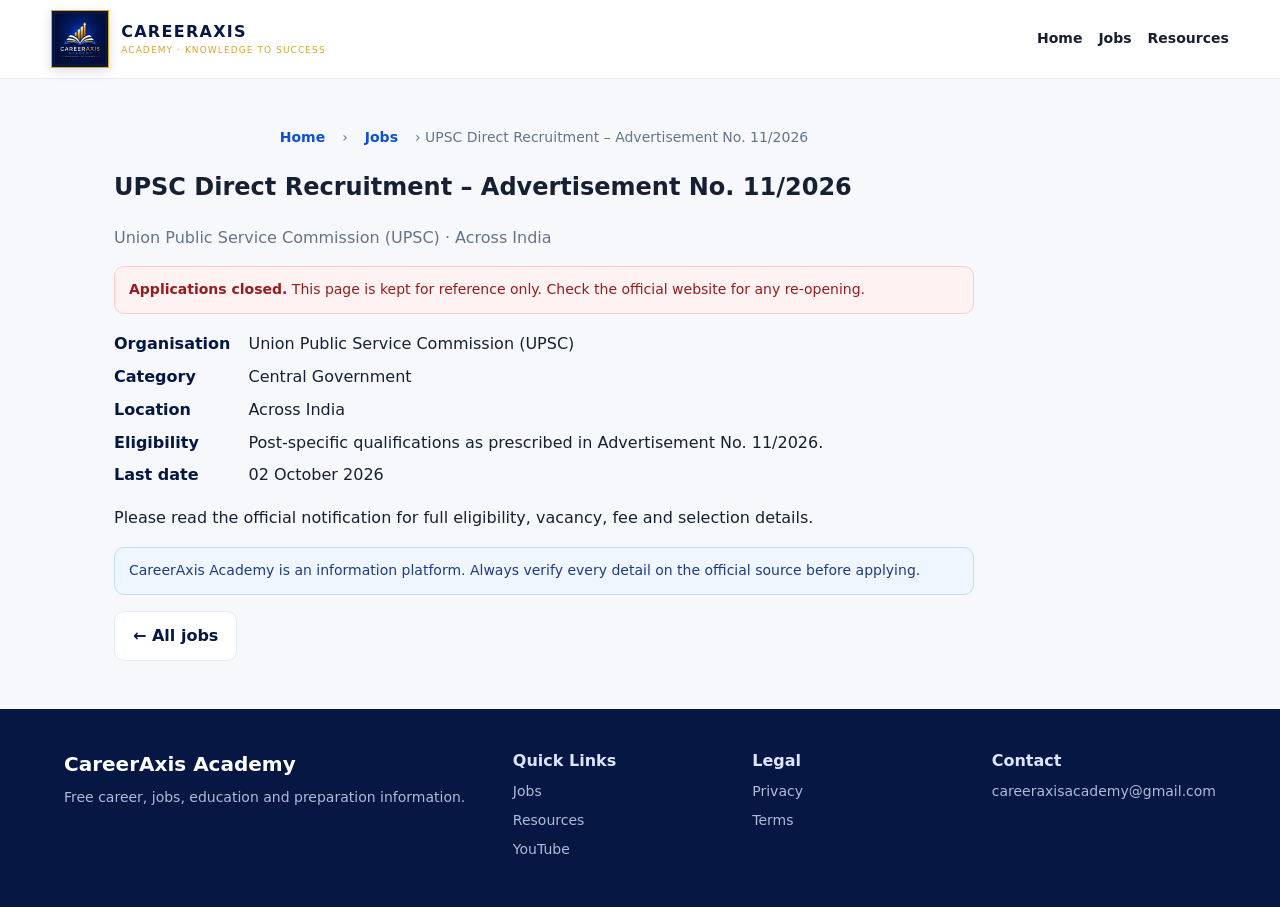
<file: jobs/upsc-direct-recruitment-advertisement-no-11-2026-union-public-service-f9c3c4/index.html>
<!doctype html>
<!--careeraxis-generated-->
<html lang="en">
<head>
<meta charset="utf-8">
<meta name="viewport" content="width=device-width,initial-scale=1">
<title>UPSC Direct Recruitment – Advertisement No. 11/2026 – Union Public Service Commission (UPSC) | CareerAxis Academy</title>
<meta name="description" content="UPSC Direct Recruitment – Advertisement No. 11/2026 at Union Public Service Commission (UPSC), Across India. Eligibility: Post-specific qualifications as…">
<meta name="robots" content="noindex,follow">
<link rel="canonical" href="https://careeraxisacademy.in/jobs/upsc-direct-recruitment-advertisement-no-11-2026-union-public-service-f9c3c4/">
<link rel="icon" href="/assets/careeraxis-logo.png">
<meta property="og:type" content="website">
<meta property="og:site_name" content="CareerAxis Academy">
<meta property="og:title" content="UPSC Direct Recruitment – Advertisement No. 11/2026 – Union Public Service Commission (UPSC) | CareerAxis Academy">
<meta property="og:description" content="UPSC Direct Recruitment – Advertisement No. 11/2026 at Union Public Service Commission (UPSC), Across India. Eligibility: Post-specific qualifications as…">
<meta property="og:url" content="https://careeraxisacademy.in/jobs/upsc-direct-recruitment-advertisement-no-11-2026-union-public-service-f9c3c4/">
<meta property="og:image" content="https://careeraxisacademy.in/assets/careeraxis-logo.png">
<meta name="twitter:card" content="summary">
<link rel="stylesheet" href="/styles.css">
<script type="application/ld+json">{"@context":"https://schema.org","@type":"BreadcrumbList","itemListElement":[{"@type":"ListItem","position":1,"name":"Home","item":"https://careeraxisacademy.in/"},{"@type":"ListItem","position":2,"name":"Jobs","item":"https://careeraxisacademy.in/jobs/"},{"@type":"ListItem","position":3,"name":"UPSC Direct Recruitment – Advertisement No. 11/2026","item":"https://careeraxisacademy.in/jobs/upsc-direct-recruitment-advertisement-no-11-2026-union-public-service-f9c3c4/"}]}</script>
</head>
<body>

<a class="skip-link" href="#main">Skip to content</a>
<header class="top">
  <a class="brand" href="/" aria-label="CareerAxis Academy home">
    <span class="logo-wrap"><img src="/assets/careeraxis-logo.png" alt="CareerAxis Academy"></span>
    <span><b>CAREERAXIS</b><small>ACADEMY · KNOWLEDGE TO SUCCESS</small></span>
  </a>
  <div class="static-links"><a href="/">Home</a><a href="/jobs/">Jobs</a><a href="/#resources">Resources</a></div>
</header>
<main id="main" class="section">

<article class="job-detail">
  <nav class="crumbs" aria-label="Breadcrumb"><a href="/">Home</a> › <a href="/jobs/">Jobs</a> › UPSC Direct Recruitment – Advertisement No. 11/2026</nav>
  <h1>UPSC Direct Recruitment – Advertisement No. 11/2026</h1>
  <p class="muted">Union Public Service Commission (UPSC) · Across India</p>
  <div class="notice closed"><b>Applications closed.</b> This page is kept for reference only. Check the official website for any re-opening.</div>
  <dl><dt>Organisation</dt><dd>Union Public Service Commission (UPSC)</dd><dt>Category</dt><dd>Central Government</dd><dt>Location</dt><dd>Across India</dd><dt>Eligibility</dt><dd>Post-specific qualifications as prescribed in Advertisement No. 11/2026.</dd><dt>Last date</dt><dd>02 October 2026</dd></dl>
  <p>Please read the official notification for full eligibility, vacancy, fee and selection details.</p>
  <div class="notice">CareerAxis Academy is an information platform. Always verify every detail on the official source before applying.</div>
  <div class="job-actions">
    <a class="btn outline" href="/jobs/">← All jobs</a>
    
  </div>
</article>
</main>

<footer>
  <div><strong>CareerAxis Academy</strong><p>Free career, jobs, education and preparation information.</p></div>
  <div><b>Quick Links</b><a href="/jobs/">Jobs</a><a href="/#resources">Resources</a><a href="/#youtube">YouTube</a></div>
  <div><b>Legal</b><a href="/privacy.html">Privacy</a><a href="/terms.html">Terms</a></div>
  <div><b>Contact</b><a href="mailto:careeraxisacademy@gmail.com">careeraxisacademy@gmail.com</a></div>
</footer>
</body>
</html>
</file>
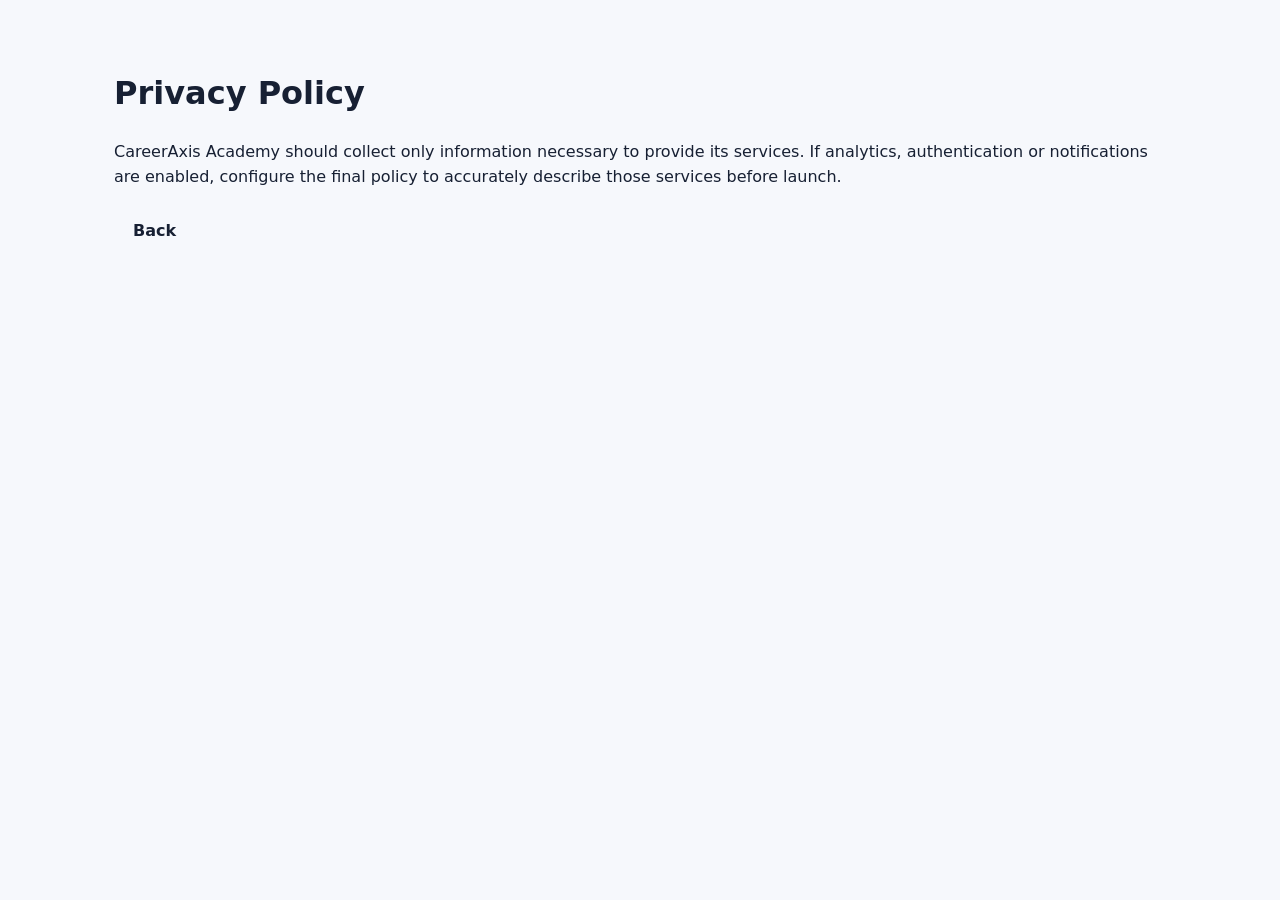
<file: privacy.html>
<!doctype html><html><head><meta charset="utf-8"><meta name="viewport" content="width=device-width,initial-scale=1"><title>Privacy Policy — CareerAxis Academy</title><link rel="stylesheet" href="styles.css"></head><body><main class="section"><h1>Privacy Policy</h1><p>CareerAxis Academy should collect only information necessary to provide its services. If analytics, authentication or notifications are enabled, configure the final policy to accurately describe those services before launch.</p><a class="btn" href="index.html#home">Back</a></main></body></html>
</file>
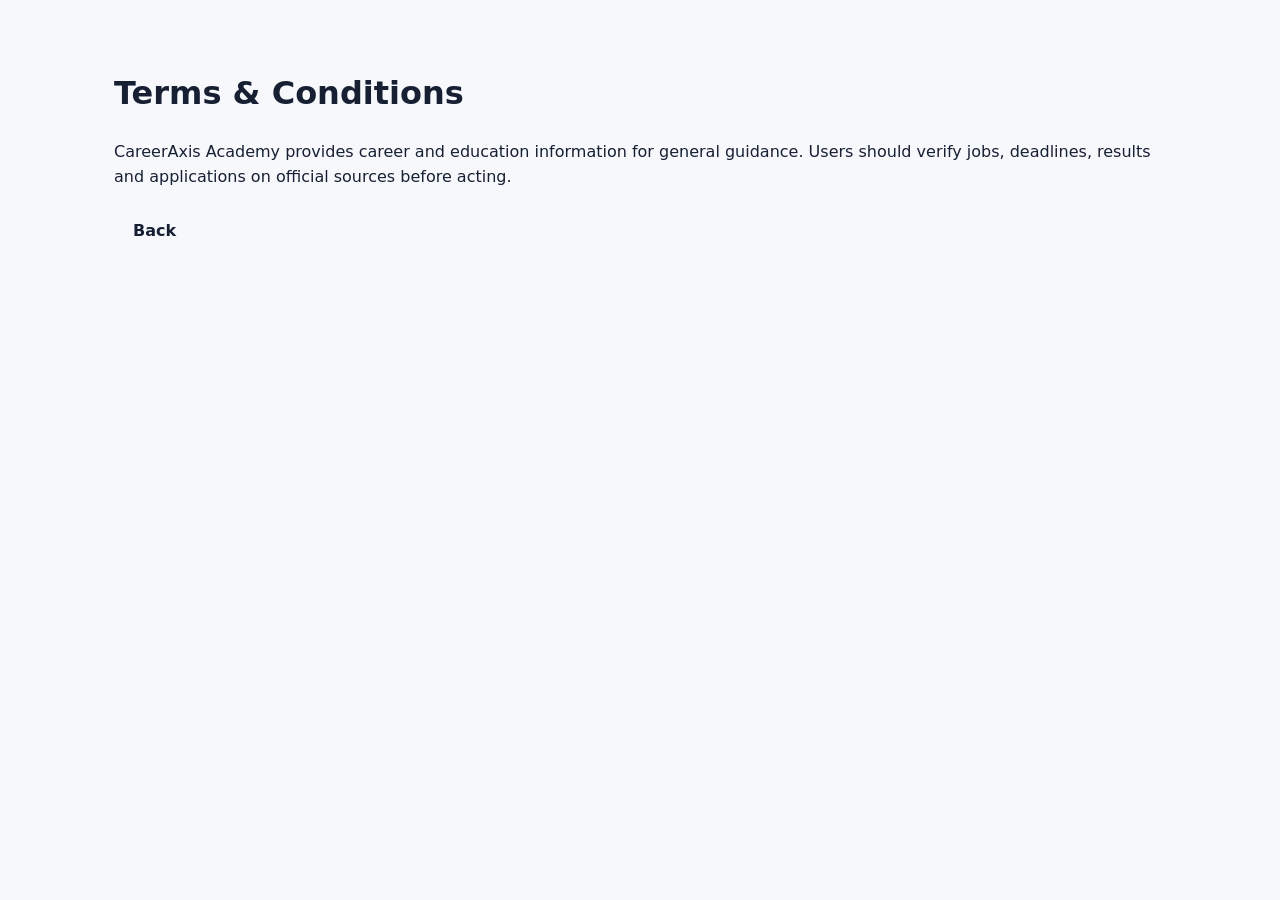
<file: terms.html>
<!doctype html><html><head><meta charset="utf-8"><meta name="viewport" content="width=device-width,initial-scale=1"><title>Terms — CareerAxis Academy</title><link rel="stylesheet" href="styles.css"></head><body><main class="section"><h1>Terms & Conditions</h1><p>CareerAxis Academy provides career and education information for general guidance. Users should verify jobs, deadlines, results and applications on official sources before acting.</p><a class="btn" href="index.html#home">Back</a></main></body></html>
</file>
<file: styles.css>
:root{--navy:#061744;--blue:#0d4fd7;--gold:#d9a52b;--ink:#172033;--muted:#64748b;--bg:#f6f8fc;--card:#fff;--line:#e6eaf2}*{box-sizing:border-box}body{margin:0;font-family:Inter,system-ui,-apple-system,Segoe UI,Arial,sans-serif;color:var(--ink);background:var(--bg);line-height:1.55}a{color:inherit;text-decoration:none}.top{position:sticky;top:0;z-index:20;background:rgba(255,255,255,.96);backdrop-filter:blur(12px);border-bottom:1px solid var(--line);display:flex;align-items:center;gap:20px;padding:10px 4vw}.brand{display:flex;align-items:center;gap:12px;min-width:260px}.logo-wrap{width:58px;height:58px;border:1px solid var(--gold);padding:3px;background:var(--navy);display:grid;place-items:center;box-shadow:0 3px 12px #0002}.logo-wrap img{width:100%;height:100%;object-fit:cover}.brand b{display:block;color:var(--navy);letter-spacing:.08em}.brand small{display:block;font-size:9px;color:var(--gold);letter-spacing:.12em}nav{display:flex;gap:17px;flex:1;justify-content:center}nav a{font-size:14px;font-weight:650;color:#34415a}nav a:hover{color:var(--blue)}button{font:inherit}.lang,.menu{border:1px solid var(--line);background:#fff;border-radius:10px;padding:8px 11px;cursor:pointer}.menu{display:none}.hero{background:linear-gradient(135deg,#05143e,#0b3b9d);color:white;padding:64px 5vw 58px;position:relative;overflow:hidden}.hero:after{content:"";position:absolute;right:-130px;top:-160px;width:420px;height:420px;border:1px solid #d9a52b55;border-radius:50%}.hero-inner{max-width:1180px;margin:auto;position:relative;z-index:1;display:grid;grid-template-columns:1.2fr .8fr;gap:40px;align-items:center}.hero h1{font-size:clamp(38px,6vw,68px);line-height:1.02;margin:0 0 16px}.gold{color:#ffd76a}.hero p{font-size:18px;color:#dbe6ff;max-width:680px}.actions{display:flex;gap:12px;flex-wrap:wrap;margin-top:24px}.btn{display:inline-flex;align-items:center;justify-content:center;padding:12px 18px;border-radius:10px;border:1px solid transparent;font-weight:750;cursor:pointer}.primary{background:var(--gold);color:#101a35}.secondary{background:#ffffff12;color:#fff;border-color:#ffffff55}.hero-card{background:#ffffff10;border:1px solid #d9a52b99;padding:24px;border-radius:16px}.hero-card img{width:100%;max-width:280px;display:block;margin:auto;border:1px solid var(--gold)}.section{max-width:1180px;margin:0 auto;padding:48px 5vw}.section-head{display:flex;justify-content:space-between;align-items:end;gap:20px;margin-bottom:22px}.section h2{margin:0;font-size:30px;color:var(--navy)}.muted{color:var(--muted)}.grid{display:grid;grid-template-columns:repeat(3,1fr);gap:18px}.card{background:var(--card);border:1px solid var(--line);border-radius:14px;padding:20px;box-shadow:0 7px 25px #15264d0a}.card:hover{transform:translateY(-2px);box-shadow:0 10px 30px #15264d14}.tag{display:inline-block;padding:4px 8px;border:1px solid #d9a52b77;color:#8a6408;background:#fffaf0;border-radius:999px;font-size:12px;font-weight:750}.job-title{font-size:19px;font-weight:800;margin:10px 0 4px}.video-card{overflow:hidden;padding:0}.thumb{aspect-ratio:16/9;background:#071946;display:grid;place-items:center;color:#ffd76a;font-size:36px}.video-card .body{padding:16px}.community{background:#fff;border-top:1px solid var(--line);border-bottom:1px solid var(--line)}.socials{display:grid;grid-template-columns:repeat(4,1fr);gap:14px}.social{padding:20px;border:1px solid var(--line);border-radius:14px;background:#fff}.social b{display:block;font-size:18px;margin-bottom:5px}.search{width:100%;padding:12px 14px;border:1px solid var(--line);border-radius:10px}.calendar{display:grid;grid-template-columns:repeat(3,1fr);gap:14px}.empty{padding:28px;text-align:center;border:1px dashed #cbd5e1;border-radius:12px;color:var(--muted)}footer{background:#061744;color:#dce5ff;padding:40px 5vw;display:grid;grid-template-columns:2fr 1fr 1fr 1fr;gap:30px}footer a,footer p{display:block;color:#aebbd8;font-size:14px;margin:7px 0}footer strong{color:#fff;font-size:20px}@media(max-width:850px){nav{display:none;position:absolute;top:79px;left:0;right:0;background:white;padding:16px;flex-direction:column;border-bottom:1px solid var(--line)}nav.open{display:flex}.menu{display:block;margin-left:auto}.lang{order:2}.hero-inner{grid-template-columns:1fr}.grid{grid-template-columns:1fr}.socials{grid-template-columns:1fr 1fr}.calendar{grid-template-columns:1fr}footer{grid-template-columns:1fr 1fr}.brand{min-width:0}.brand span:last-child{display:none}}@media(max-width:500px){.section{padding:38px 5vw}.socials,footer{grid-template-columns:1fr}}
.admin-gate{min-height:65vh;display:grid;place-items:center}.admin-box{width:min(560px,100%);background:#fff;border:1px solid var(--gold);border-radius:16px;padding:32px;box-shadow:0 18px 50px #15264d14}.admin-box h2{color:var(--navy);margin:10px 0}.tiny{font-size:12px;color:var(--muted);margin-top:12px}

/* =========================================================
   v2 additions (the rules above are the original, unchanged)
   ========================================================= */
html{scroll-behavior:smooth}
.skip-link{position:absolute;left:-9999px;top:0}
.skip-link:focus{left:12px;top:12px;background:#fff;padding:10px 14px;z-index:99;border-radius:8px;box-shadow:0 4px 18px #0003}
a:focus-visible,.btn:focus-visible,.search:focus-visible,select:focus-visible,.chip:focus-visible,button:focus-visible{outline:3px solid #0d4fd7;outline-offset:2px}
.card{transition:transform .2s,box-shadow .2s}
.btn.outline{background:#fff;border-color:var(--line);color:var(--navy)}
.btn.outline:hover{border-color:var(--blue);color:var(--blue)}
.btn:disabled{opacity:.6;cursor:not-allowed}
.job-top{display:flex;align-items:center;justify-content:space-between;gap:8px;flex-wrap:wrap}
.badge{display:inline-block;padding:3px 9px;border-radius:999px;font-size:11px;font-weight:800;letter-spacing:.02em}
.badge-new{background:#dcfce7;color:#166534}
.badge-warn{background:#ffedd5;color:#9a3412}
.badge-closed{background:#fee2e2;color:#991b1b}
.job-card.is-closed{opacity:.72}
.job-actions{display:flex;gap:10px;flex-wrap:wrap;margin-top:14px}
.job-filters{display:grid;grid-template-columns:2fr 1fr 1fr 1fr auto;gap:10px;align-items:center;margin-bottom:10px}
.job-filters select{width:100%;padding:12px 10px;border:1px solid var(--line);border-radius:10px;background:#fff;font:inherit}
.job-toggle{display:flex;align-items:center;gap:6px;font-size:14px;white-space:nowrap;color:var(--muted)}
.hero-search{display:flex;gap:8px;margin-top:22px;max-width:640px}
.hero-search .search{flex:1;min-width:0;color:var(--ink)}
.chips{display:flex;flex-wrap:wrap;gap:8px;margin-top:14px}
.chip{border:1px solid #ffffff66;background:#ffffff14;color:#fff;border-radius:999px;padding:6px 12px;font-weight:650;cursor:pointer}
.chip:hover{background:#ffffff2b}
.seo-prerender h1{color:var(--navy);margin:0 0 8px}
.job-detail{max-width:860px}
.job-detail dl{display:grid;grid-template-columns:max-content 1fr;gap:8px 18px;margin:18px 0}
.job-detail dt{font-weight:750;color:var(--navy)}
.job-detail dd{margin:0}
.notice{padding:12px 14px;background:#eff6ff;border:1px solid #bfdbfe;border-radius:10px;color:#1e3a8a;font-size:14px;margin:16px 0}
.notice.closed{background:#fef2f2;border-color:#fecaca;color:#991b1b}
.crumbs{font-size:14px;color:var(--muted);margin-bottom:14px}
.crumbs a{color:var(--blue)}
.static-links{margin-left:auto;display:flex;gap:16px;font-weight:650;font-size:14px}
.static-links a:hover{color:var(--blue)}
.job-list{list-style:none;padding:0;margin:0;display:grid;gap:10px}
.job-list li{background:#fff;border:1px solid var(--line);border-radius:12px;padding:14px 16px}
.job-list a{font-weight:750;color:var(--navy)}
.job-list small{display:block;color:var(--muted)}
@media(min-width:601px) and (max-width:850px){.grid{grid-template-columns:repeat(2,1fr)}}
@media(max-width:850px){
  nav{top:100%;box-shadow:0 12px 24px #15264d14}
  nav a{padding:10px 4px;font-size:16px}
  .brand span:last-child{display:block}
  .brand small{display:none}
  .brand b{font-size:15px}
  .job-filters{grid-template-columns:1fr 1fr}
  .job-filters .search{grid-column:1/-1}
}
@media(max-width:600px){
  .hero{padding:44px 5vw 40px}
  .hero-search{flex-direction:column}
  .job-filters{grid-template-columns:1fr}
  .job-actions .btn{flex:1 1 100%}
  .section-head{flex-direction:column;align-items:flex-start}
  .job-detail dl{grid-template-columns:1fr}
}
@media(prefers-reduced-motion:reduce){*{transition:none!important;scroll-behavior:auto!important}}
</file>
